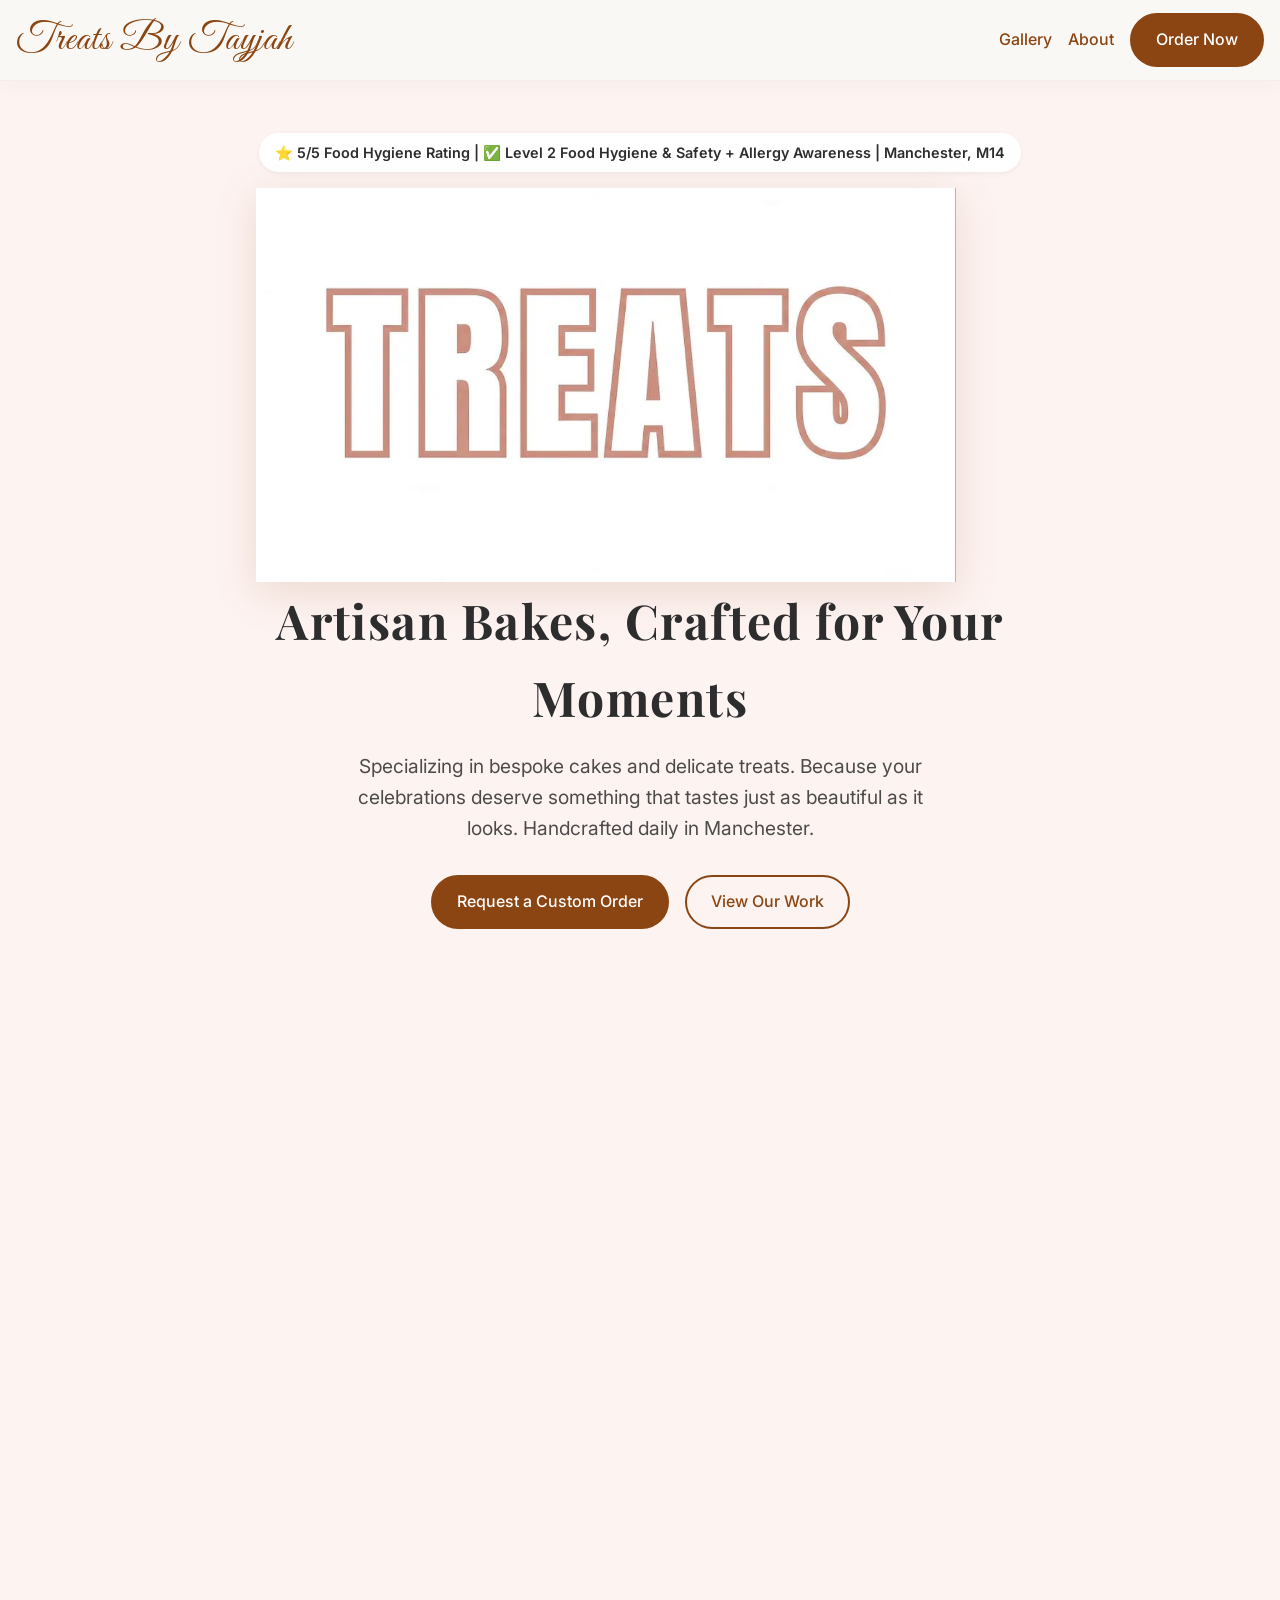
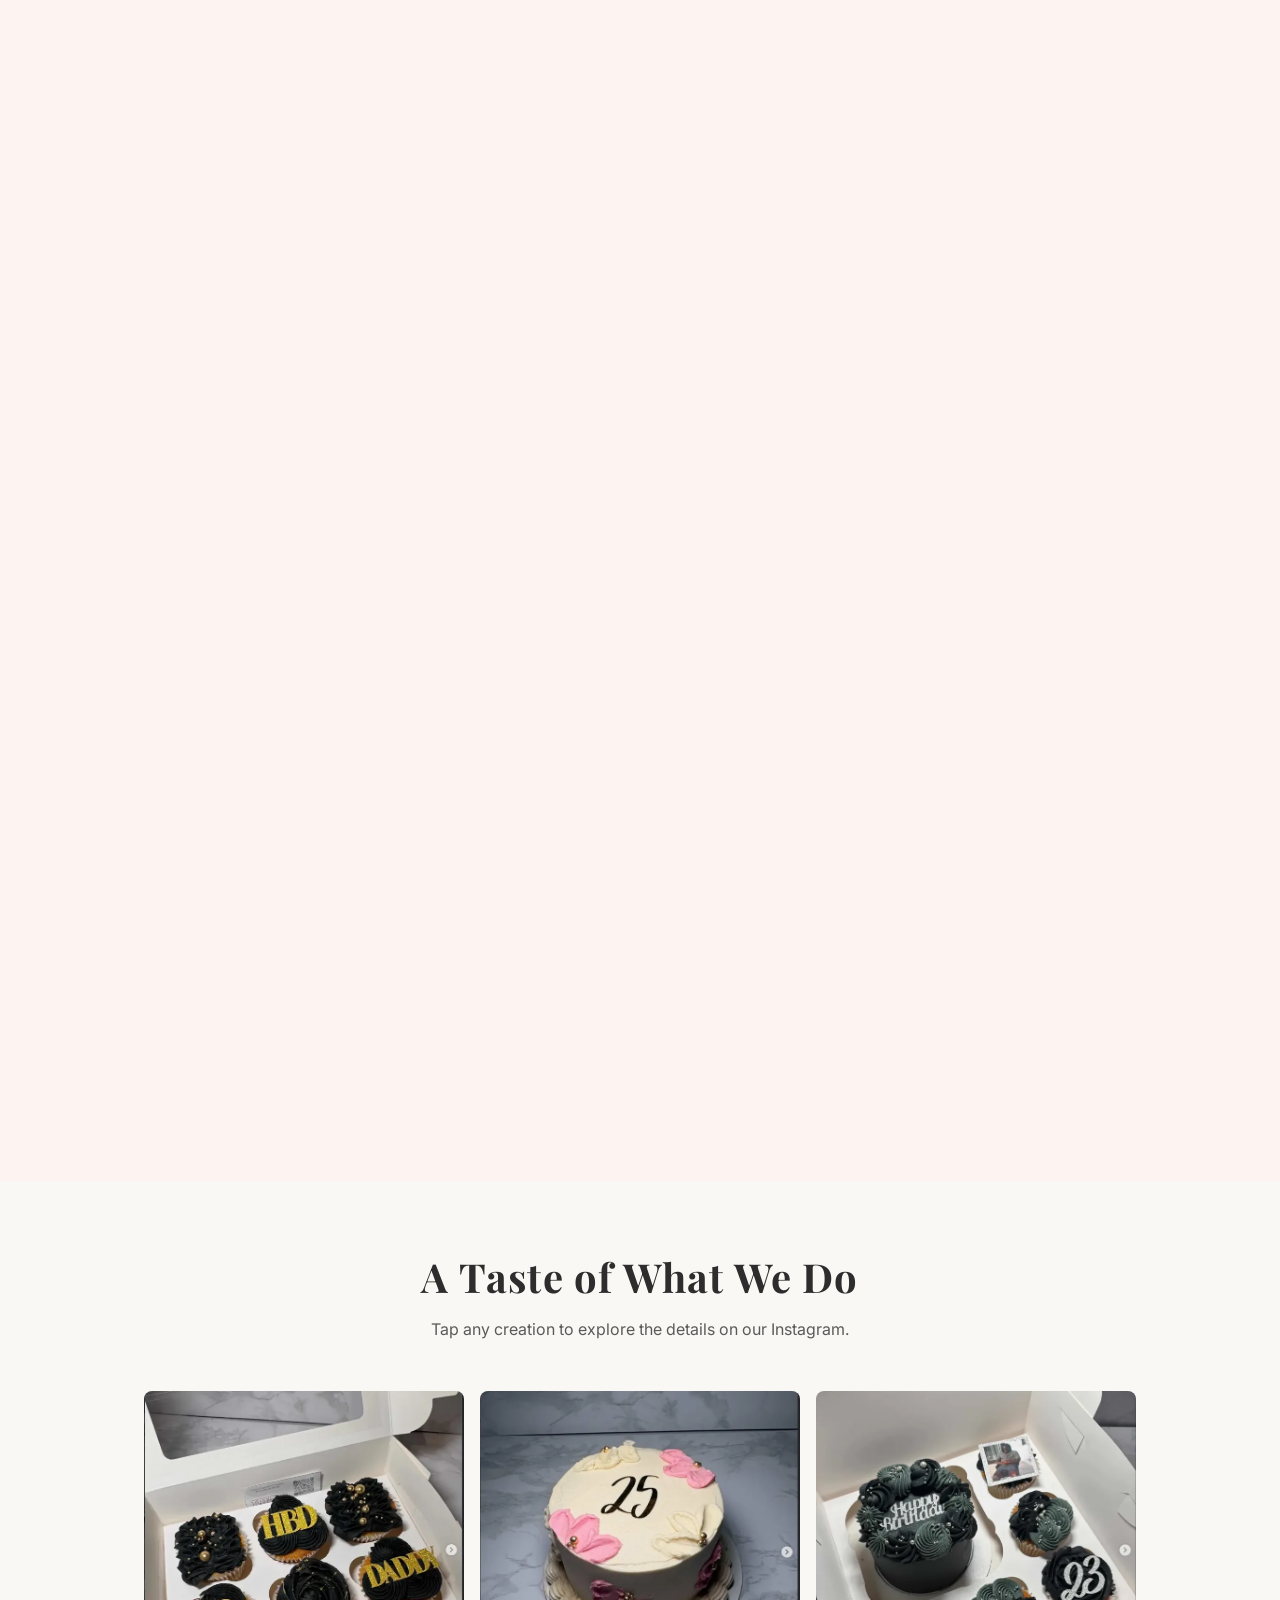
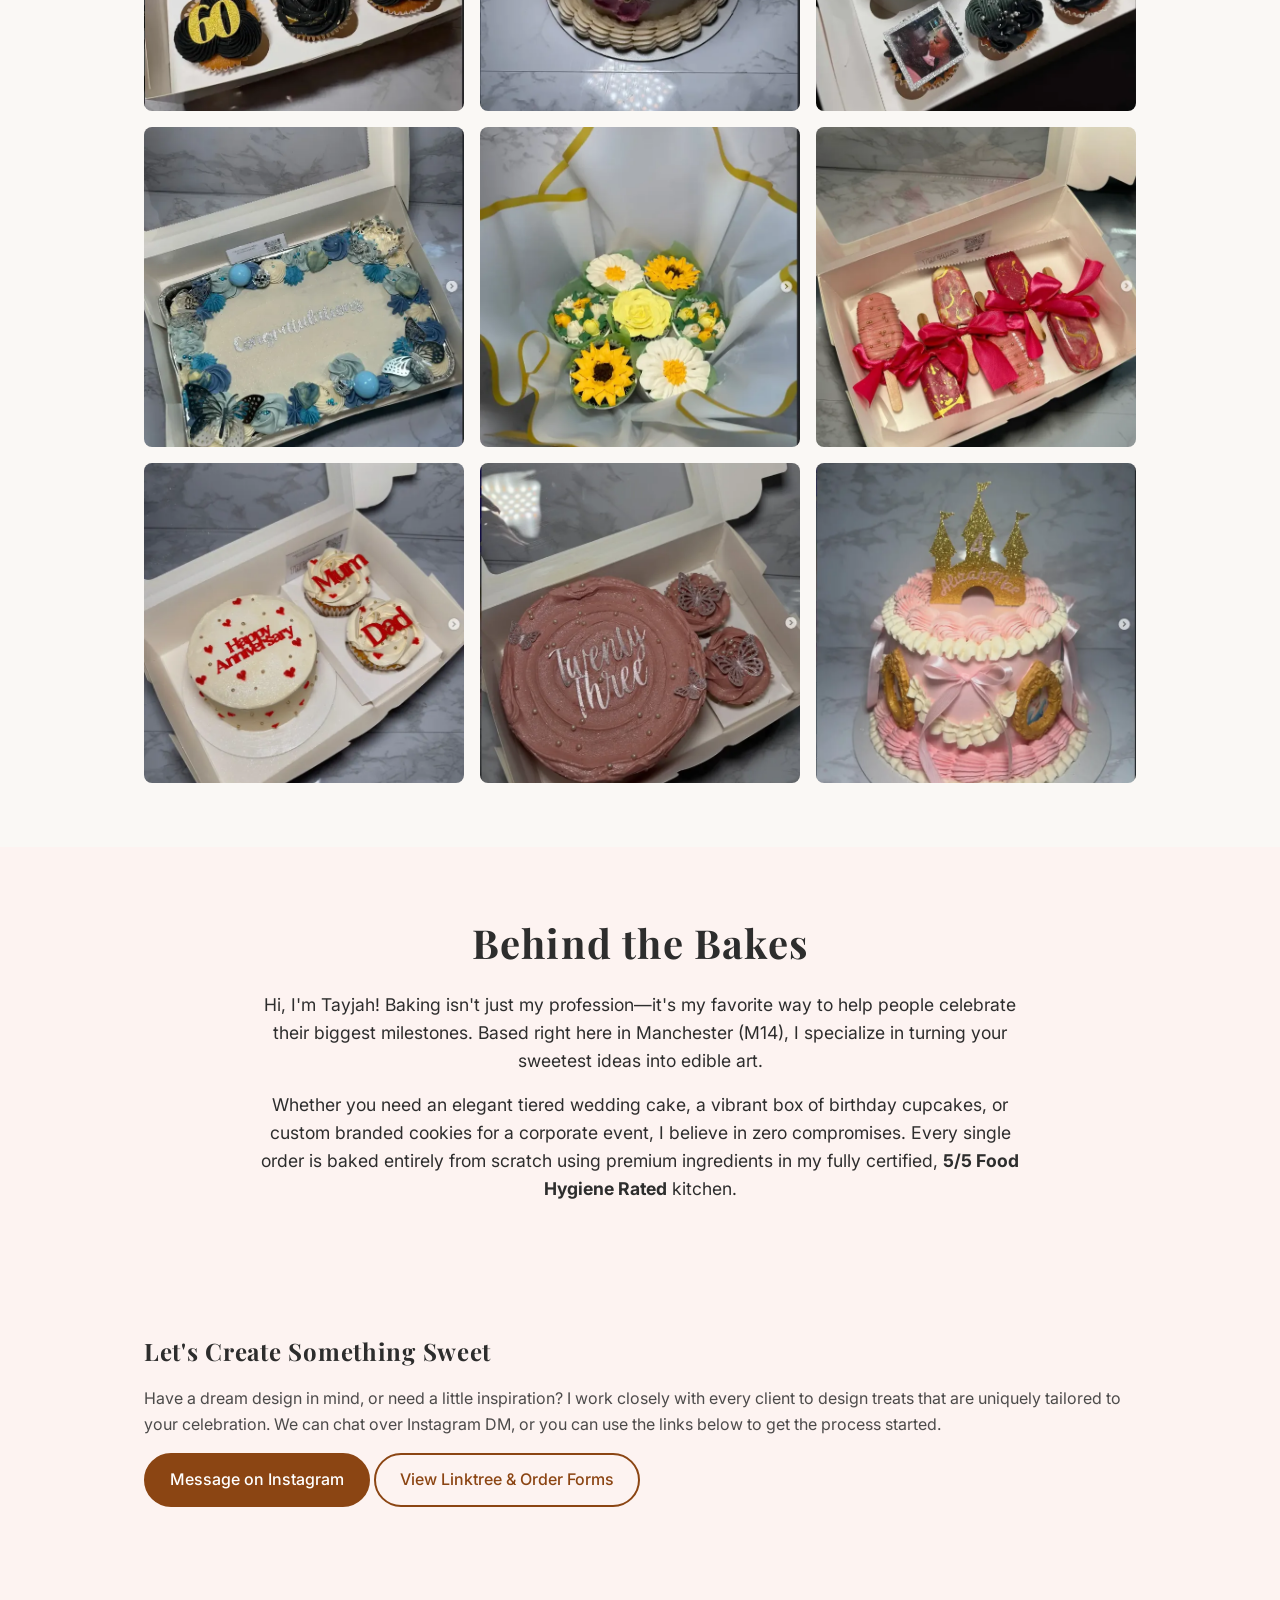
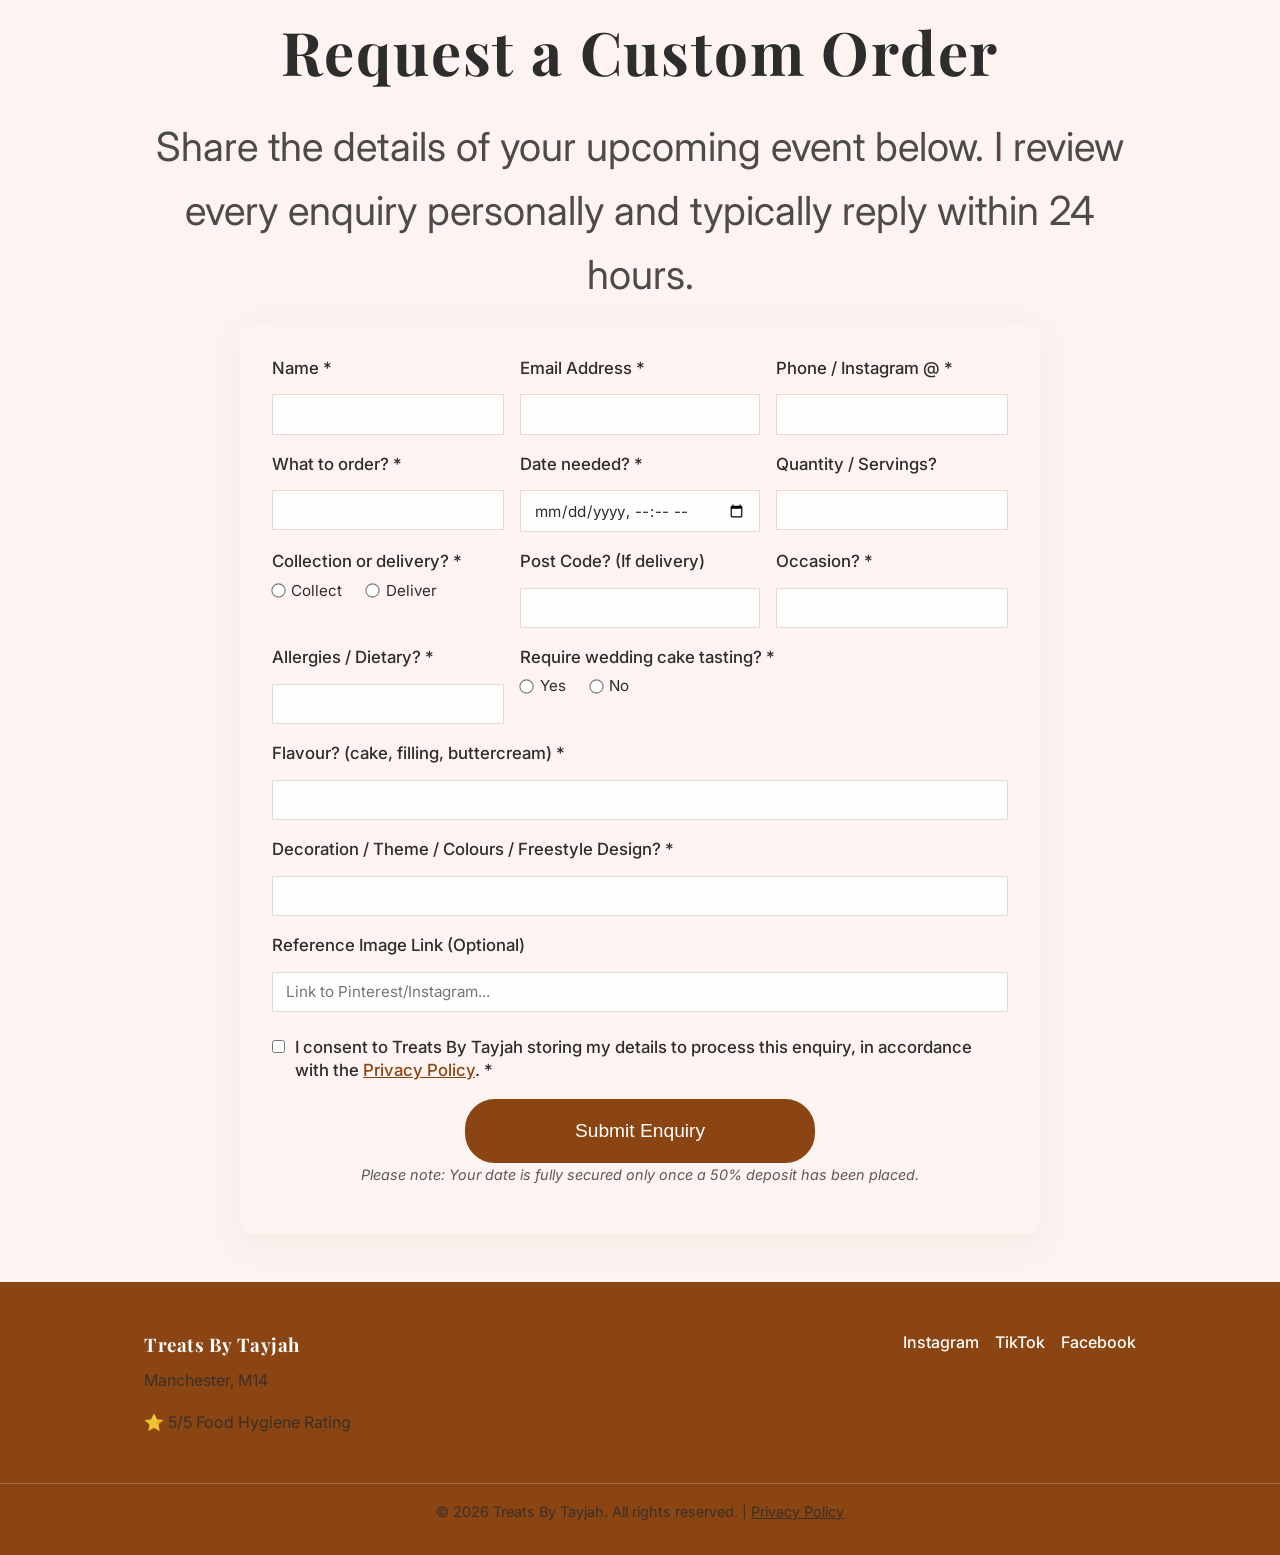
<file: index.html>
<!DOCTYPE html>
<html lang="en">
<head>
  <meta charset="UTF-8">
  <meta name="viewport" content="width=device-width, initial-scale=1.0">
  <!-- Google Tag Manager -->
  <script>(function(w,d,s,l,i){w[l]=w[l]||[];w[l].push({'gtm.start':
  new Date().getTime(),event:'gtm.js'});var f=d.getElementsByTagName(s)[0],
  j=d.createElement(s),dl=l!='dataLayer'?'&l='+l:'';j.async=true;j.src=
  'https://www.googletagmanager.com/gtm.js?id='+i+dl;f.parentNode.insertBefore(j,f);
  })(window,document,'script','dataLayer','GTM-XXXXXXX');</script>
  <!-- End Google Tag Manager -->
  
  <meta name="description" content="Treats By Tayjah - Bespoke, custom cakes, cupcakes, and cookies based in Manchester (M14). 5/5 Food Hygiene Rating. Treats That Taste As Good As They Look!">
  <title>Treats By Tayjah | Custom Cakes in Manchester (M14)</title>
  
  <!-- SEO: Canonical Link & Open Graph -->
  <link rel="canonical" href="https://treatsbytayjah.co.uk/">
  <meta property="og:type" content="website">
  <meta property="og:url" content="https://treatsbytayjah.co.uk/">
  <meta property="og:title" content="Treats By Tayjah | Custom Cakes in Manchester">
  <meta property="og:description" content="Bespoke, custom cakes, cupcakes, and cookies based in Manchester. 5/5 Food Hygiene Rating.">
  <meta property="og:image" content="https://treatsbytayjah.co.uk/assets/gallery/floral-25-bento-cake.webp">
  
  <meta name="twitter:card" content="summary_large_image">
  <meta name="twitter:title" content="Treats By Tayjah | Custom Cakes in Manchester">
  <meta name="twitter:description" content="Bespoke, custom cakes, cupcakes, and cookies based in Manchester. 5/5 Food Hygiene Rating.">
  <meta name="twitter:image" content="https://treatsbytayjah.co.uk/assets/gallery/floral-25-bento-cake.webp">
  
  <!-- SEO: Structured Data (JSON-LD) -->
  <script type="application/ld+json">
  {
    "@context": "https://schema.org",
    "@type": "Bakery",
    "name": "Treats By Tayjah",
    "image": "https://treatsbytayjah.co.uk/assets/gallery/floral-25-bento-cake.webp",
    "url": "https://treatsbytayjah.co.uk/",
    "telephone": "",
    "address": {
      "@type": "PostalAddress",
      "addressLocality": "Manchester",
      "postalCode": "M14",
      "addressCountry": "UK"
    },
    "geo": {
      "@type": "GeoCoordinates",
      "latitude": 53.4475,
      "longitude": -2.2216
    },
    "servesCuisine": "Custom Cakes, Cupcakes, Cookies",
    "priceRange": "$$"
  }
  </script>

  <!-- Fonts: Playfair Display for Headlines, Inter for Body -->
  <link rel="preconnect" href="https://fonts.googleapis.com">
  <link rel="preconnect" href="https://fonts.gstatic.com" crossorigin>
  <link href="https://fonts.googleapis.com/css2?family=Playfair+Display:wght@400;600;700&family=Inter:wght@300;400;500;600&family=Great+Vibes&display=swap" rel="stylesheet">
  
  <link rel="stylesheet" href="styles.css">

  <!-- Local SEO Schema Markup -->
  <script type="application/ld+json">
  {
    "@context": "https://schema.org",
    "@type": "FoodEstablishment",
    "name": "Treats By Tayjah",
    "image": "https://www.instagram.com/treatsbytayjah",
    "description": "Bespoke home-based bakery specializing in custom cakes, cupcakes, and cookies.",
    "address": {
      "@type": "PostalAddress",
      "addressLocality": "Manchester",
      "postalCode": "M14",
      "addressCountry": "UK"
    },
    "servesCuisine": "Bakery",
    "priceRange": "$$",
    "sameAs": [
      "https://www.instagram.com/treatsbytayjah",
      "https://www.tiktok.com/@treatsbytayjah",
      "https://www.facebook.com/people/Treats-By-Tayjah/61559094343694/"
    ]
  }
  </script>
</head>
<body>
  <!-- Google Tag Manager (noscript) -->
  <noscript><iframe src="https://www.googletagmanager.com/ns.html?id=GTM-XXXXXXX"
  height="0" width="0" style="display:none;visibility:hidden" title="Google Tag Manager"></iframe></noscript>
  <!-- End Google Tag Manager (noscript) -->

  <!-- Navigation -->
  <header class="navbar">
    <div class="nav-container">
      <div class="logo text-logo">
        <h1><a href="#">Treats By Tayjah</a></h1>
      </div>
      <nav class="nav-links">
        <a href="#gallery">Gallery</a>
        <a href="#about">About</a>
        <a href="#order" class="btn btn-primary">Order Now</a>
      </nav>
      <button class="menu-toggle" id="mobile-menu" aria-label="Toggle navigation menu" aria-expanded="false">
        <span class="bar"></span>
        <span class="bar"></span>
        <span class="bar"></span>
      </button>
    </div>
  </header>

  <!-- Scroll Animation Container -->
  <div class="hero-scroll-container">
    <!-- Hero Section -->
    <section class="hero" id="home">
      <div class="container hero-content">
        <div class="hero-text">
          <div class="trust-badge">⭐ 5/5 Food Hygiene Rating | ✅ Level 2 Food Hygiene & Safety + Allergy Awareness | Manchester, M14</div>
          <canvas id="hero-animation" class="hero-logo" width="1280" height="720" role="img" aria-label="Treats By Tayjah Animation"></canvas>
          <h2>Artisan Bakes, Crafted for Your Moments</h2>
          <p>Specializing in bespoke cakes and delicate treats. Because your celebrations deserve something that tastes just as beautiful as it looks. Handcrafted daily in Manchester.</p>
          <div class="hero-actions">
            <a href="#order" class="btn btn-primary">Request a Custom Order</a>
            <a href="#gallery" class="btn btn-secondary">View Our Work</a>
          </div>
        </div>
      </div>
    </section>
  </div>

  <!-- Instagram Gallery Section -->
  <section id="gallery" class="gallery-section">
    <div class="container">
      <h2 class="section-title">A Taste of What We Do</h2>
      <p class="section-subtitle">Tap any creation to explore the details on our Instagram.</p>
      
      <div class="gallery-grid">
        <!-- Splatter Cupcakes -->
        <a href="https://www.instagram.com/p/DWymlUSCFvC/" target="_blank" rel="noopener noreferrer" class="gallery-item" aria-label="View Splatter Cupcakes on Instagram">
          <img src="assets/gallery/splatter-cupcakes.webp" alt="Splatter Cupcakes" width="1080" height="1080" loading="lazy">
          <div class="overlay"><span>View on Instagram</span></div>
        </a>

        <!-- Floral 25 bento cake -->
        <a href="https://www.instagram.com/p/DXGlk75iEP4/" target="_blank" rel="noopener noreferrer" class="gallery-item" aria-label="View Floral 25 Bento Cake on Instagram">
          <img src="assets/gallery/floral-25-bento-cake.webp" alt="Floral 25 Bento Cake" width="1080" height="1080" loading="lazy">
          <div class="overlay"><span>View on Instagram</span></div>
        </a>

        <!-- Bento boxes -->
        <a href="https://www.instagram.com/p/DXL_S02CCUj/" target="_blank" rel="noopener noreferrer" class="gallery-item" aria-label="View Birthday Bento Box on Instagram">
          <img src="assets/gallery/birthday-bento-box.webp" alt="Birthday Bento Box" width="1080" height="1080" loading="lazy">
          <div class="overlay"><span>View on Instagram</span></div>
        </a>

        <!-- Sheet cakes -->
        <a href="https://www.instagram.com/p/DXY16JLCA_Y/" target="_blank" rel="noopener noreferrer" class="gallery-item" aria-label="View Blue Congratulations Sheet Cake on Instagram">
          <img src="assets/gallery/blue-congratulations-sheet-cake.webp" alt="Blue Congratulations Sheet Cake" width="1080" height="1080" loading="lazy">
          <div class="overlay"><span>View on Instagram</span></div>
        </a>

        <!-- Cupcake bouquet -->
        <a href="https://www.instagram.com/p/DXd1NI-iBHF/" target="_blank" rel="noopener noreferrer" class="gallery-item" aria-label="View Cupcake Bouquet on Instagram">
          <img src="assets/gallery/cupcake-bouquet.webp" alt="Cupcake Bouquet" width="1080" height="1080" loading="lazy">
          <div class="overlay"><span>View on Instagram</span></div>
        </a>

        <!-- Cakesicles -->
        <a href="https://www.instagram.com/p/DXv0hDiCPar/" target="_blank" rel="noopener noreferrer" class="gallery-item" aria-label="View Pink Cakesicles on Instagram">
          <img src="assets/gallery/pink-cakesicles.webp" alt="Pink Cakesicles" width="1080" height="1080" loading="lazy">
          <div class="overlay"><span>View on Instagram</span></div>
        </a>

        <!-- Anniversary bento cake -->
        <a href="https://www.instagram.com/p/DX8uOeFiNVU/" target="_blank" rel="noopener noreferrer" class="gallery-item" aria-label="View Anniversary Bento Cake on Instagram">
          <img src="assets/gallery/anniversary-bento-cake.webp" alt="Anniversary Bento Cake" width="1080" height="1080" loading="lazy">
          <div class="overlay"><span>View on Instagram</span></div>
        </a>

        <!-- Bento cake -->
        <a href="https://www.instagram.com/p/DYB4qfECNZJ/" target="_blank" rel="noopener noreferrer" class="gallery-item" aria-label="View 23rd Birthday Bento Cake on Instagram">
          <img src="assets/gallery/twenty-three-bento-cake.webp" alt="23rd Birthday Bento Cake" width="1080" height="1080" loading="lazy">
          <div class="overlay"><span>View on Instagram</span></div>
        </a>

        <!-- Princess cake -->
        <a href="https://www.instagram.com/p/DYMO9-tCBkT/" target="_blank" rel="noopener noreferrer" class="gallery-item" aria-label="View Princess Cake on Instagram">
          <img src="assets/gallery/princess-cake.webp" alt="Princess Cake" width="1080" height="1080" loading="lazy">
          <div class="overlay"><span>View on Instagram</span></div>
        </a>
      </div>
    </div>
  </section>

  <!-- About Section -->
  <section id="about" class="about-section">
    <div class="container about-content">
      <div class="about-text">
        <h2>Behind the Bakes</h2>
        <p>Hi, I'm Tayjah! Baking isn't just my profession—it's my favorite way to help people celebrate their biggest milestones. Based right here in Manchester (M14), I specialize in turning your sweetest ideas into edible art.</p>
        <p>Whether you need an elegant tiered wedding cake, a vibrant box of birthday cupcakes, or custom branded cookies for a corporate event, I believe in zero compromises. Every single order is baked entirely from scratch using premium ingredients in my fully certified, <strong>5/5 Food Hygiene Rated</strong> kitchen.</p>
      </div>
    </div>
  </section>

  <!-- Order / Contact Section -->
  <section id="order" class="order-section">
    <div class="container">
      <div class="order-container">
        <h2>Let's Create Something Sweet</h2>
        <p>Have a dream design in mind, or need a little inspiration? I work closely with every client to design treats that are uniquely tailored to your celebration. We can chat over Instagram DM, or you can use the links below to get the process started.</p>
        
        <div class="contact-links">
          <a href="https://www.instagram.com/treatsbytayjah" target="_blank" rel="noopener noreferrer" class="btn btn-primary">Message on Instagram</a>
          <a href="https://linktr.ee/treatsbytayjah" target="_blank" rel="noopener noreferrer" class="btn btn-secondary">View Linktree & Order Forms</a>
        </div>
      </div>
    </div>
  </section>

  <!-- Order Enquiry Section -->
  <section class="order-section" id="order">
    <div class="container">
      <div class="section-title">
        <h2>Request a Custom Order</h2>
        <p>Share the details of your upcoming event below. I review every enquiry personally and typically reply within 24 hours.</p>
      </div>
      
      <div class="order-form-container glass-panel">
        <form id="customOrderForm" action="https://formspree.io/f/YOUR_ENDPOINT_HERE" method="POST" class="custom-order-form">
          
          <div class="compact-form-grid">
            <div class="form-group">
              <label for="fullName">Name *</label>
              <input type="text" id="fullName" name="fullName" required>
            </div>
            <div class="form-group">
              <label for="email">Email Address *</label>
              <input type="email" id="email" name="email" required>
            </div>
            <div class="form-group">
              <label for="phone">Phone / Instagram @ *</label>
              <input type="text" id="phone" name="phone" required>
            </div>

            <div class="form-group">
              <label for="orderItem">What to order? *</label>
              <input type="text" id="orderItem" name="orderItem" required>
            </div>
            <div class="form-group">
              <label for="eventDate">Date needed? *</label>
              <input type="datetime-local" id="eventDate" name="eventDate" required>
            </div>
            <div class="form-group">
              <label for="servings">Quantity / Servings?</label>
              <input type="text" id="servings" name="servings">
            </div>

            <fieldset class="form-group">
              <legend>Collection or delivery? *</legend>
              <div class="radio-group">
                <label><input type="radio" name="deliveryMethod" value="Collection" required> Collect</label>
                <label><input type="radio" name="deliveryMethod" value="Delivery" required> Deliver</label>
              </div>
            </fieldset>
            <div class="form-group">
              <label for="postcode">Post Code? (If delivery)</label>
              <input type="text" id="postcode" name="postcode">
            </div>
            <div class="form-group">
              <label for="occasion">Occasion? *</label>
              <input type="text" id="occasion" name="occasion" required>
            </div>

            <div class="form-group">
              <label for="allergies">Allergies / Dietary? *</label>
              <input type="text" id="allergies" name="allergies" required>
            </div>
            <fieldset class="form-group col-span-2">
              <legend>Require wedding cake tasting? *</legend>
              <div class="radio-group">
                <label><input type="radio" name="tasting" value="Yes" required> Yes</label>
                <label><input type="radio" name="tasting" value="No" required> No</label>
              </div>
            </fieldset>

            <div class="form-group col-span-full">
              <label for="flavor">Flavour? (cake, filling, buttercream) *</label>
              <input type="text" id="flavor" name="flavor" required>
            </div>

            <div class="form-group col-span-full">
              <label for="decoration">Decoration / Theme / Colours / Freestyle Design? *</label>
              <input type="text" id="decoration" name="decoration" required>
            </div>
            
            <div class="form-group col-span-full">
              <label for="referenceLink">Reference Image Link (Optional)</label>
              <input type="url" id="referenceLink" name="referenceLink" placeholder="Link to Pinterest/Instagram...">
            </div>
            
            <div class="form-group col-span-full">
              <label class="checkbox-label-wrapper">
                <input type="checkbox" name="gdprConsent" required class="checkbox-input">
                <span>I consent to Treats By Tayjah storing my details to process this enquiry, in accordance with the <a href="privacy.html" target="_blank" rel="noopener noreferrer" style="text-decoration:underline;">Privacy Policy</a>. *</span>
              </label>
            </div>
          </div>

          <div class="form-submit">
            <button type="submit" class="btn btn-primary">Submit Enquiry</button>
            <p class="form-disclaimer">Please note: Your date is fully secured only once a 50% deposit has been placed.</p>
          </div>
        </form>
      </div>
    </div>
  </section>

  <!-- Footer -->
  <footer>
    <div class="container footer-content">
      <div class="footer-brand">
        <h3>Treats By Tayjah</h3>
        <p>Manchester, M14</p>
        <p>⭐ 5/5 Food Hygiene Rating</p>
      </div>
      <div class="footer-socials">
        <a href="https://www.instagram.com/treatsbytayjah" target="_blank" rel="noopener noreferrer">Instagram</a>
        <a href="https://www.tiktok.com/@treatsbytayjah" target="_blank" rel="noopener noreferrer">TikTok</a>
        <a href="https://www.facebook.com/people/Treats-By-Tayjah/61559094343694/" target="_blank" rel="noopener noreferrer">Facebook</a>
      </div>
    </div>
    <div class="footer-bottom">
      <p>&copy; 2026 Treats By Tayjah. All rights reserved. | <a href="privacy.html" style="color:var(--text-secondary); text-decoration:underline;">Privacy Policy</a></p>
    </div>
  </footer>

  <!-- Mobile Menu Script -->
  <script>
    const mobileMenu = document.getElementById('mobile-menu');
    const navLinks = document.querySelector('.nav-links');

    mobileMenu.addEventListener('click', () => {
      const isActive = navLinks.classList.toggle('active');
      mobileMenu.classList.toggle('is-active');
      mobileMenu.setAttribute('aria-expanded', isActive);
    });

    // Close menu when clicking a link
    document.querySelectorAll('.nav-links a').forEach(link => {
      link.addEventListener('click', () => {
        navLinks.classList.remove('active');
        mobileMenu.classList.remove('is-active');
        mobileMenu.setAttribute('aria-expanded', 'false');
      });
    });
  </script>
  <script src="assets/animation.js" defer></script>
  <!-- Form Submission Tracking & Logic -->
  <script>
    const orderForm = document.getElementById('customOrderForm');
    const submitBtn = orderForm.querySelector('button[type="submit"]');
    
    orderForm.addEventListener('submit', async function(e) {
      e.preventDefault();
      
      const originalBtnText = submitBtn.textContent;
      submitBtn.textContent = 'Sending...';
      submitBtn.disabled = true;
      
      // DataLayer push for Analytics tracking
      window.dataLayer = window.dataLayer || [];
      window.dataLayer.push({
        'event': 'generate_lead',
        'form_name': 'Custom Order Enquiry'
      });

      try {
        const formData = new FormData(orderForm);
        const response = await fetch(orderForm.action, {
          method: 'POST',
          body: formData,
          headers: {
            'Accept': 'application/json'
          }
        });
        
        if (response.ok) {
          alert('Thank you! Your custom order enquiry has been submitted. Tayjah will be in touch soon.');
          orderForm.reset();
        } else {
          alert('Oops! There was a problem submitting your form. Please try again or contact us on Instagram.');
        }
      } catch (error) {
        alert('Oops! There was a problem submitting your form. Please check your internet connection and try again.');
      } finally {
        submitBtn.textContent = originalBtnText;
        submitBtn.disabled = false;
      }
    });
  </script>
</body>
</html>
</file>
<file: styles.css>
/* Design System Variables */
:root {
  --bg-primary: #FAF8F5; /* Soft warm white */
  --bg-secondary: #FDF3F1; /* Pastel blush pink */
  --primary-color: #8B4513; /* Terracotta/Warm chocolate */
  --text-primary: #2D2D2D; /* Deep Charcoal */
  --text-light: #5A5A5A;
  
  --font-heading: 'Playfair Display', serif;
  --font-body: 'Inter', sans-serif;
  
  --space-2: 0.5rem;
  --space-4: 1rem;
  --space-8: 2rem;
  --space-12: 3rem;
  --space-16: 4rem;
  
  --radius-md: 8px;
  --radius-lg: 12px;
  
  --transition: all 0.3s ease;
}

/* Reset & Base Styles */
* {
  box-sizing: border-box;
  margin: 0;
  padding: 0;
}

html {
  scroll-behavior: smooth;
}

body {
  font-family: var(--font-body);
  background-color: var(--bg-primary);
  color: var(--text-primary);
  line-height: 1.6;
}

h1, h2, h3 {
  font-family: var(--font-heading);
  color: var(--text-primary);
  margin-bottom: var(--space-4);
  letter-spacing: 0.03em;
}

p {
  line-height: 1.6;
  color: rgba(45, 45, 45, 0.85);
  margin-bottom: var(--space-4);
}

a {
  text-decoration: none;
  color: var(--primary-color);
  transition: var(--transition);
}

/* Accessibility Focus States */
:focus-visible {
  outline: 3px solid var(--primary-color);
  outline-offset: 3px;
  border-radius: 2px;
}

.container {
  width: 100%;
  max-width: 1024px;
  margin: 0 auto;
  padding: 0 var(--space-4);
}

/* Buttons */
.btn {
  display: inline-block;
  padding: 12px 24px;
  border-radius: 30px;
  text-decoration: none;
  font-weight: 500;
  transition: all 0.4s cubic-bezier(0.16, 1, 0.3, 1);
  cursor: pointer;
  text-align: center;
}

.btn:hover {
  transform: scale(1.03) translateY(-2px);
  box-shadow: 0 8px 25px rgba(139, 69, 19, 0.15);
}

.btn-primary {
  background-color: var(--primary-color);
  color: #fff;
  border: 2px solid var(--primary-color);
}

.btn-primary:hover {
  background-color: #6d350d;
  border-color: #6d350d;
  color: #fff;
  transform: translateY(-2px);
  box-shadow: 0 4px 10px rgba(139, 69, 19, 0.2);
}

.btn-secondary {
  background-color: transparent;
  color: var(--primary-color);
  border: 2px solid var(--primary-color);
}

.btn-secondary:hover {
  background-color: var(--primary-color);
  color: #fff;
}

/* Navbar */
.navbar {
  background-color: rgba(250, 248, 245, 0.85);
  backdrop-filter: blur(12px) saturate(120%);
  -webkit-backdrop-filter: blur(12px) saturate(120%);
  border-bottom: 1px solid rgba(139, 69, 19, 0.05);
  box-shadow: 0 4px 20px rgba(0,0,0,0.03);
  position: sticky;
  top: 0;
  z-index: 100;
  transition: all 0.3s ease;
}

.nav-container {
  display: flex;
  justify-content: space-between;
  align-items: center;
  height: 80px;
  padding: 0 var(--space-4);
}

.logo {
  display: flex;
  align-items: center;
}

.text-logo h1 {
  margin: 0;
}

.text-logo h1 a {
  font-family: 'Great Vibes', cursive;
  font-size: 2.5rem;
  color: var(--primary-color);
  text-decoration: none;
  font-weight: normal;
  transition: opacity 0.3s ease;
}

.text-logo h1 a:hover {
  opacity: 0.8;
}

.nav-links {
  display: flex;
  align-items: center;
  gap: var(--space-4);
}

.nav-links a:not(.btn) {
  font-weight: 500;
}

.nav-links a:not(.btn):hover {
  opacity: 0.7;
}

/* Hero Section & Scroll Animation */
.hero-scroll-container {
  height: 300vh; /* Scroll distance for animation */
  position: relative;
  background-color: var(--bg-secondary);
}

.hero {
  position: sticky;
  top: 0;
  height: 100vh;
  overflow: hidden;
  text-align: center;
  display: flex;
  align-items: center;
  justify-content: center;
}

.hero-content {
  max-width: 800px;
}

.trust-badge {
  display: inline-block;
  background: white;
  color: var(--text-primary);
  padding: 0.5rem 1rem;
  border-radius: 50px;
  font-size: 0.9rem;
  font-weight: 600;
  margin-bottom: var(--space-4);
  box-shadow: 0 2px 5px rgba(0,0,0,0.05);
}

/* Hero Animations */
@keyframes smoothFadeUp {
  0% {
    opacity: 0;
    transform: translateY(15px);
  }
  100% {
    opacity: 1;
    transform: translateY(0);
  }
}

.hero-logo {
  max-width: 700px;
  width: 100%;
  height: auto;
  margin: 0 auto var(--space-6);
  display: block;
  mix-blend-mode: multiply;
  /* Remove fade up animation since it's driven by scroll */
  filter: drop-shadow(0 10px 20px rgba(139, 69, 19, 0.15));
}

.hero h2 {
  font-size: 3rem;
  margin-bottom: var(--space-4);
  animation: smoothFadeUp 0.8s cubic-bezier(0.16, 1, 0.3, 1) forwards;
}

.hero p {
  font-size: 1.2rem;
  max-width: 600px;
  margin: 0 auto var(--space-8);
  opacity: 0;
  animation: smoothFadeUp 0.8s cubic-bezier(0.16, 1, 0.3, 1) 0.2s forwards;
}

.hero-actions {
  display: flex;
  justify-content: center;
  gap: var(--space-4);
  opacity: 0;
  animation: smoothFadeUp 0.8s cubic-bezier(0.16, 1, 0.3, 1) 0.4s forwards;
}

/* Gallery Section */
.gallery-section {
  padding: var(--space-16) 0;
}

.section-title {
  text-align: center;
  font-size: 2.5rem;
  margin-bottom: var(--space-2);
}

.section-subtitle {
  text-align: center;
  color: var(--text-light);
  margin-bottom: var(--space-12);
}


.gallery-grid {
  display: grid;
  grid-template-columns: repeat(auto-fit, minmax(300px, 1fr));
  gap: var(--space-4);
}

.gallery-item {
  position: relative;
  display: block;
  border-radius: var(--radius-md);
  overflow: hidden;
  aspect-ratio: 1 / 1;
  background-color: #eee; /* placeholder while loading */
}

.gallery-item img {
  width: 100%;
  height: 100%;
  object-fit: cover;
  transition: transform 0.5s ease;
}

.gallery-item:hover img {
  transform: scale(1.05);
}

.overlay {
  position: absolute;
  top: 0;
  left: 0;
  width: 100%;
  height: 100%;
  background: rgba(250, 248, 245, 0.3);
  backdrop-filter: blur(8px) saturate(120%);
  -webkit-backdrop-filter: blur(8px) saturate(120%);
  display: flex;
  justify-content: center;
  align-items: center;
  opacity: 0;
  transition: opacity 0.4s ease;
}

.gallery-item:hover .overlay {
  opacity: 1;
}

.overlay span {
  color: var(--primary-color);
  background: rgba(255, 255, 255, 0.9);
  font-weight: 600;
  font-size: 1.1rem;
  padding: 12px 24px;
  border-radius: 30px;
  box-shadow: 0 4px 15px rgba(0,0,0,0.1);
  transform: translateY(15px);
  transition: transform 0.4s cubic-bezier(0.16, 1, 0.3, 1), box-shadow 0.3s ease;
}

.gallery-item:hover .overlay span {
  transform: translateY(0);
}

/* About Section */
.about-section {
  background-color: var(--bg-secondary);
  padding: var(--space-16) 0;
}

.about-content {
  text-align: center;
  max-width: 800px;
}

.about-text h2 {
  font-size: 2.5rem;
}

.about-text p {
  font-size: 1.1rem;
  margin-bottom: var(--space-4);
  color: var(--text-primary);
}

/* Order Section */
.order-section {
  padding: var(--space-12) 0;
  background-color: var(--bg-secondary);
}

.order-form-container {
  max-width: 800px;
  margin: 0 auto;
  padding: var(--space-8);
  border-radius: var(--radius-lg);
  box-shadow: 0 10px 40px rgba(139, 69, 19, 0.05);
}

.compact-form-grid {
  display: grid;
  grid-template-columns: repeat(3, 1fr);
  gap: var(--space-4);
}

.form-group.col-span-2 {
  grid-column: span 2;
}

.form-group.col-span-full {
  grid-column: 1 / -1;
}

.form-group {
  display: flex;
  flex-direction: column;
  gap: 0.8rem;
}

fieldset.form-group {
  border: none;
  padding: 0;
  margin: 0;
}

.form-group label,
.form-group legend {
  font-weight: 500;
  color: var(--text-primary);
  font-size: 1.05rem;
}

.form-group input:not([type="radio"]):not([type="checkbox"]),
.form-group select,
.form-group textarea {
  width: 100%;
  padding: 0.6rem 0.8rem;
  border: 1px solid rgba(139, 69, 19, 0.2);
  border-radius: var(--radius-sm);
  font-family: 'Inter', sans-serif;
  font-size: 0.95rem;
  background-color: rgba(255, 255, 255, 0.9);
  transition: all 0.3s ease;
  color: var(--text-primary);
}

.form-group input:not([type="radio"]):not([type="checkbox"]):focus,
.form-group select:focus,
.form-group textarea:focus {
  outline: none;
  border-color: var(--primary-color);
  box-shadow: 0 0 0 3px rgba(139, 69, 19, 0.1);
  background-color: #fff;
}

.form-group textarea {
  resize: vertical;
  min-height: 120px;
}

.radio-group {
  display: flex;
  gap: 1.5rem;
  padding: 0.2rem 0;
}

.radio-group label {
  display: flex;
  align-items: center;
  gap: 0.4rem;
  font-weight: 400;
  cursor: pointer;
  font-size: 0.95rem;
}

.radio-group input[type="radio"] {
  width: auto;
  accent-color: var(--primary-color);
  transform: scale(1.1);
  cursor: pointer;
}

.form-submit {
  text-align: center;
  margin-top: var(--space-4);
}

.form-submit .btn {
  width: 100%;
  max-width: 350px;
  padding: 1.2rem 2rem;
  font-size: 1.2rem;
}

.form-disclaimer {
  margin-top: var(--space-3);
  font-size: 0.9rem;
  color: var(--text-light);
  font-style: italic;
}

/* Footer */
footer {
  background-color: var(--primary-color);
  color: white;
  padding: var(--space-12) 0 var(--space-4) 0;
}

.footer-content {
  display: flex;
  justify-content: space-between;
  align-items: flex-start;
  margin-bottom: var(--space-8);
}

.footer-brand h3 {
  color: white;
  margin-bottom: var(--space-2);
}

.footer-socials {
  display: flex;
  gap: var(--space-4);
}

.footer-socials a {
  color: white;
  font-weight: 500;
}

.footer-socials a:hover {
  text-decoration: underline;
}

.footer-bottom {
  text-align: center;
  padding-top: var(--space-4);
  border-top: 1px solid rgba(255,255,255,0.2);
  font-size: 0.9rem;
}

/* Menu Toggle */
.menu-toggle {
  display: none;
  flex-direction: column;
  cursor: pointer;
  gap: 5px;
  background: transparent;
  border: none;
  padding: 0;
}

.menu-toggle .bar {
  width: 25px;
  height: 3px;
  background-color: var(--primary-color);
  transition: var(--transition);
}

/* Responsive adjustments */
@media (max-width: 768px) {
  .compact-form-grid {
    grid-template-columns: 1fr;
  }
  .form-group.col-span-2 {
    grid-column: 1 / -1;
  }
  .order-form-container {
    padding: var(--space-4);
  }
  .hero {
    height: auto;
    min-height: 90vh;
    padding-top: 20px;
    padding-bottom: 20px;
  }
  .hero-logo {
    max-width: 100%;
    margin-bottom: var(--space-2);
  }
  .hero h2 {
    font-size: 2rem;
    margin-bottom: var(--space-2);
  }
  .hero p {
    font-size: 1rem;
    margin-bottom: var(--space-4);
    padding: 0 10px;
  }
  .hero-actions, .contact-links {
    flex-direction: column;
    gap: var(--space-2);
  }
  .menu-toggle {
    display: flex;
  }
  
  .nav-links {
    display: flex;
    flex-direction: column;
    position: absolute;
    top: 80px;
    left: -100%;
    width: 100%;
    background-color: var(--bg-primary);
    padding: var(--space-8) var(--space-4);
    box-shadow: 0 10px 10px rgba(0,0,0,0.05);
    transition: var(--transition);
    align-items: center;
  }

  .nav-links.active {
    left: 0;
  }

  /* Hamburger animation */
  .menu-toggle.is-active .bar:nth-child(1) {
    transform: translateY(8px) rotate(45deg);
  }
  .menu-toggle.is-active .bar:nth-child(2) {
    opacity: 0;
  }
  .menu-toggle.is-active .bar:nth-child(3) {
    transform: translateY(-8px) rotate(-45deg);
  }
  .footer-content {
    flex-direction: column;
    gap: var(--space-8);
  }
}

/* =========================================
   Privacy Policy Page
   ========================================= */
.privacy-container {
  max-width: 800px;
  margin: 100px auto 40px;
  padding: var(--space-8);
  background: var(--bg-primary);
  border-radius: var(--radius-lg);
  box-shadow: 0 10px 40px rgba(139, 69, 19, 0.05);
}

.privacy-container h1 {
  font-size: 2.5rem;
  margin-bottom: var(--space-4);
  color: var(--primary-color);
}

.privacy-container h2 {
  font-size: 1.5rem;
  margin-top: var(--space-6);
  margin-bottom: var(--space-2);
  color: var(--primary-color);
}

.privacy-container p, .privacy-container li {
  font-family: 'Inter', sans-serif;
  line-height: 1.6;
  color: var(--text-primary);
  margin-bottom: var(--space-4);
}

.privacy-container ul {
  margin-left: var(--space-4);
  margin-bottom: var(--space-4);
}

/* =========================================
   Checkbox Styles
   ========================================= */
.checkbox-label-wrapper {
  display: flex;
  align-items: flex-start;
  gap: 10px;
  font-weight: normal;
  font-size: 0.9rem;
  cursor: pointer;
  width: 100%;
  margin-top: var(--space-2);
}

.checkbox-label-wrapper span {
  text-align: left;
  white-space: normal;
  line-height: 1.4;
  flex: 1;
  min-width: 0;
}

.checkbox-input {
  width: auto;
  margin-top: 4px;
  flex-shrink: 0;
}
</file>
